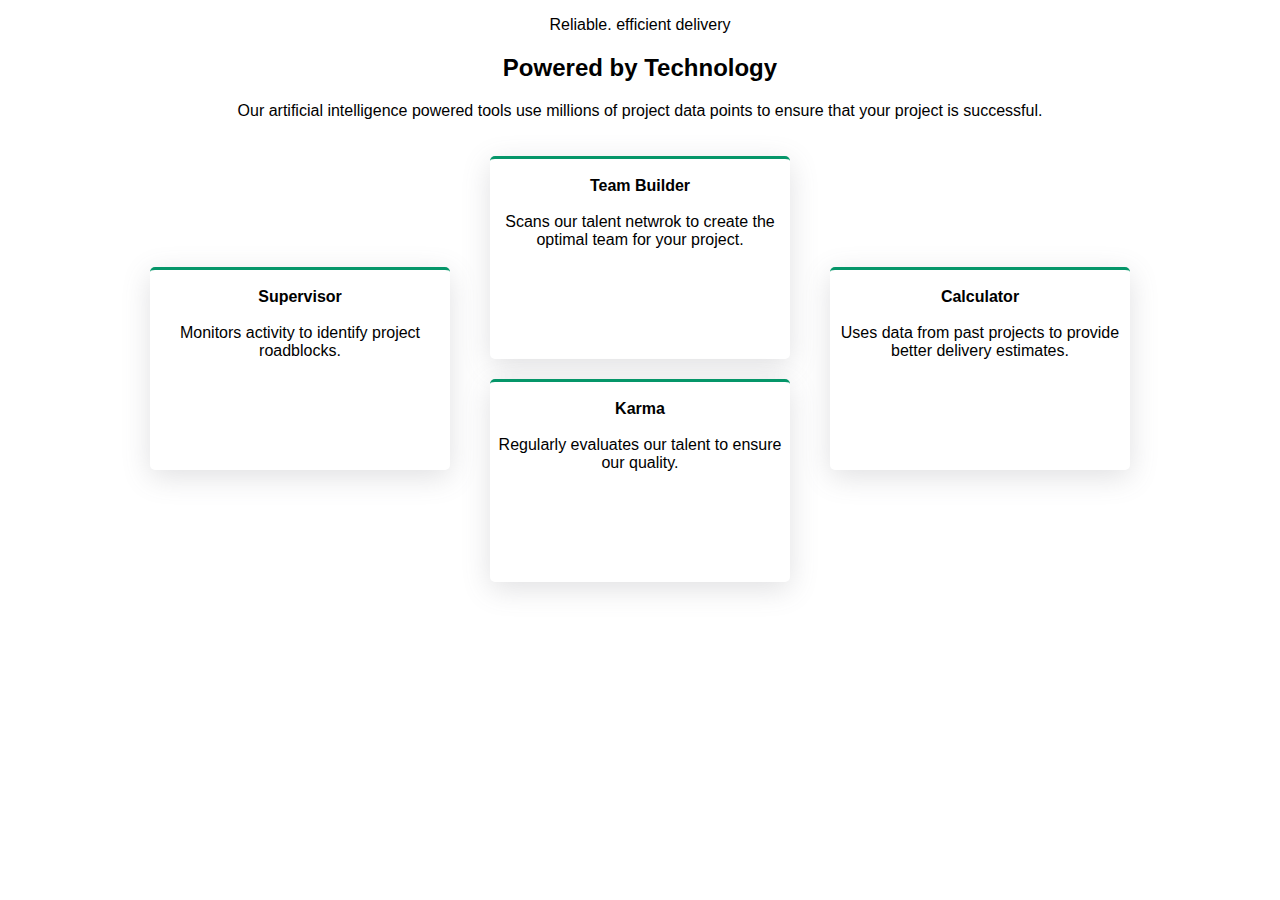
<file: TASK 1/index.html>
<!DOCTYPE html>
<html lang="en">
<head>
    <meta charset="UTF-8">
    <meta http-equiv="X-UA-Compatible" content="IE=edge">
    <meta name="viewport" content="width=device-width, initial-scale=1.0">
    <title>Education 4 ol</title>
    <link rel="stylesheet" href="./style.css">
</head>
<body>
    <p>Reliable. efficient delivery</p>
    <h2>Powered by Technology</h2>
    <p>Our artificial intelligence powered tools use millions of project data points to ensure that your project is successful.</p>
    <div class="flex">
      <div class="h-w-20"><br><b>Supervisor</b><br><br>Monitors activity to identify project roadblocks.</div>
      <div>
        <div class="h-w-20"><br><b>Team Builder</b><br><br>Scans our talent netwrok to create the optimal team for your project.</div>
        <div class="h-w-20"><br><b>Karma</b><br><br>Regularly evaluates our talent to ensure our quality.</div>
        </div>
      <div class="h-w-20"><br><b>Calculator</b><br><br>Uses data from past projects to provide better delivery estimates.</div>
    </div>
</body>
</html>
</file>
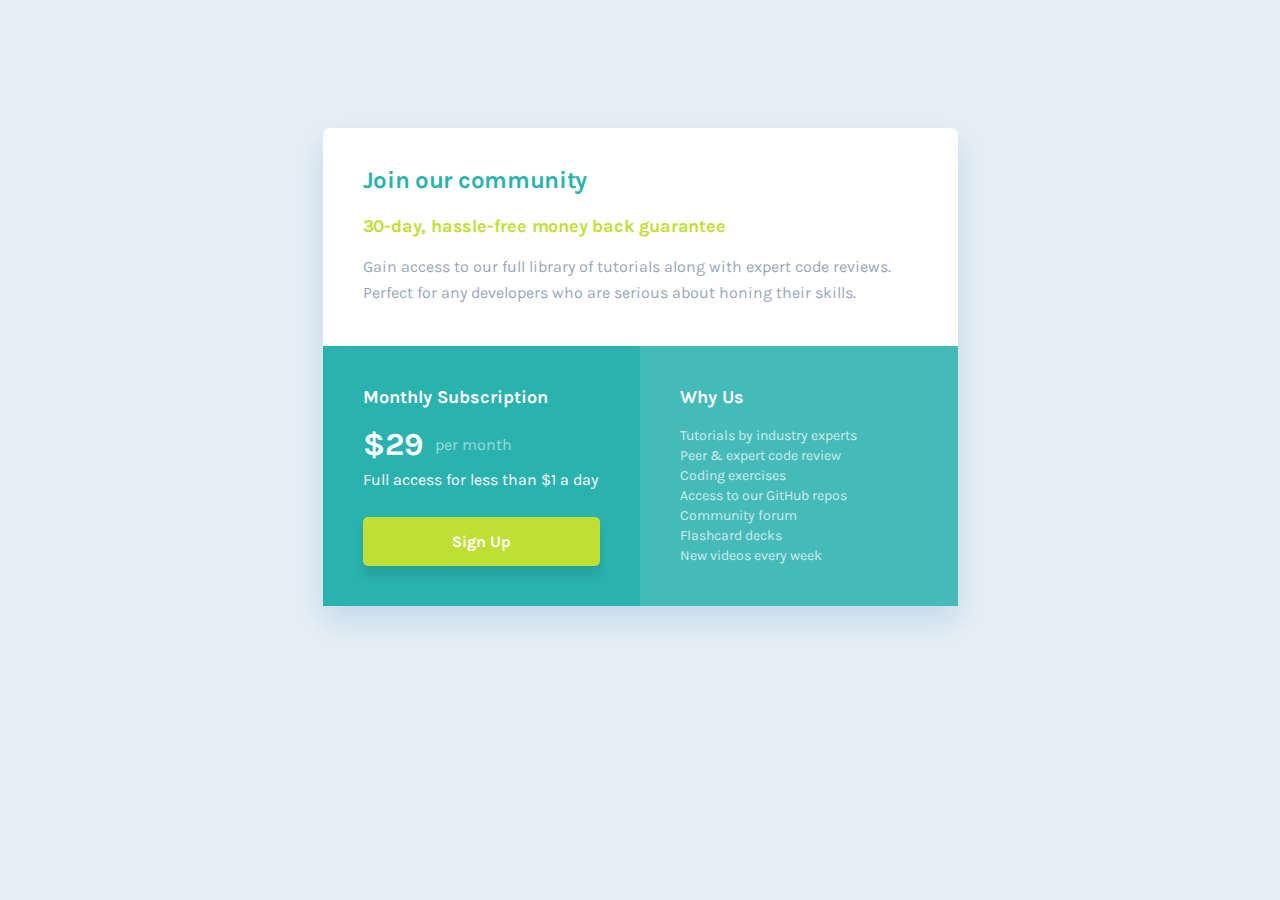
<file: TASK 2/index.html>
<!DOCTYPE html>
<html lang="en">
<head>
  <meta charset="UTF-8">
  <meta name="viewport" content="width=device-width, initial-scale=1.0">
  <link rel="icon" type="image/png" sizes="32x32" href="img/favicon-32x32.png">
  <link rel="stylesheet" href="style.css">
  <title>Single Price Grid Component</title>
</head>
<body>
  
  <main class="card">

    <section class="main-column">
      <h1>Join our community</h1>
      <p class="text-accent">30-day, hassle-free money back guarantee</p>
      <p class="text-light">Gain access to our full library of tutorials along with expert code reviews. 
        Perfect for any developers who are serious about honing their skills.</p>
    </section>

    <section class="two-columns">
      <div class="col-cta">
        <h2>Monthly Subscription</h2>
        <p class="price-text">&dollar;29 <span>per month</span></p>
        <p>Full access for less than &dollar;1 a day</p>
        <a class="btn" href="#">Sign Up</a>
      </div>
      <div class="col-why-us">
        <h3>Why Us</h3>
        <ul>
          <li>Tutorials by industry experts</li>
          <li>Peer &amp; expert code review</li>
          <li>Coding exercises</li>
          <li>Access to our GitHub repos</li>
          <li>Community forum</li>
          <li>Flashcard decks</li>
          <li>New videos every week</li>
        </ul>
      </div>
    </section>

  </main>

</body>
</html>
</file>
<file: TASK 1/style.css>
body {
    font-family: Arial, Helvetica, sans-serif;
    margin: 0px;
    background-image: url('https://www.volcano-run.com/wp-content/uploads/2017/09/schdule-bg-1.jpg');
    background-repeat: no-repeat;
    background-attachment: fixed;  
    background-size: cover;
    height: 100%;
    text-align: center;
}

body p {
    text-align: center;
}

body h2 {
    text-align: center;
}

.h-w-20 {
    height: 200px;
    width: 300px;
    background: white;
    margin: 20px;
    border-top: 3px solid #059669;
    border-radius: 5px;
    box-shadow: rgba(100, 100, 111, 0.2) 0px 7px 29px 0px;
  }

.flex {
    text-align: center;
    display: flex;
    flex-direction: row;
    justify-content: center;
    align-items: center;
  }

  @media (max-width: 1000px) {
    .h-w-20{
      margin: auto;
      height: 200px;
      width: 300px;
      background: white;
      margin-top: 20px;
      border-top: 3px solid #059669;
      border-radius: 5px;
      box-shadow: rgba(100, 100, 111, 0.2) 0px 7px 29px 0px;
    }
    .flex {
      display: initial;
      align-items: center;
      align-content: center;
    }
  }
</file>
<file: TASK 2/style.css>
@import url('https://fonts.googleapis.com/css2?family=Karla:wght@400;700&display=swap');

*{
    box-sizing: border-box;
}

:root {
    --cyan: hsl(179, 62%, 43%);
    --bright-yellow: hsl(71, 73%, 54%);
    --light-gray: hsl(204, 43%, 93%);
    --grayish-blue: hsl(218, 22%, 67%);
}

body {
    margin: 0;
    font-family: 'Karla', sans-serif;
    font-weight: 400;
    font-size: 1rem;
    background-color: var(--light-gray);
    color: #FFFFFF;
}

h1, h2, h3 {
    margin-top: 0;
}

h1, h2, h3, 
.text-accent, 
.price-text {
    font-weight: 700;
}

h2, h3 {
    font-size: 1.125rem;
}

h1 {
    font-size: 1.25rem;
    line-height: 1.5rem;
    color: var(--cyan);
    letter-spacing: -0.3px;
    margin-bottom: 1.5rem;
}

h2 {
    margin-bottom: 1.125rem;
}

.text-accent {
    font-size: .93rem;
    color: var(--bright-yellow);
    letter-spacing: -0.2px;
    line-height: 1.25rem;
}

.text-light {
    color: var(--grayish-blue);
    font-size: .875rem;
    line-height: 1.625rem;
    margin-bottom: 0;
}

.price-text{
    font-size: 2rem;
    line-height: 2.3125rem;
    margin: 0 0 4px;
    display: flex;
}

.price-text span {
    font-weight: 400;
    opacity: 0.5;
    font-size: 1rem;
    line-height: 1.625rem;
    display: inline-block;
    align-self: center;
    margin-left: 11px;
}

.col-cta p:last-of-type {
    margin: 0 0 24px;
    line-height: 1.625rem;
}

.btn {
    display: inline-block;
    background-color: var(--bright-yellow);
    width: 100%;
    padding: 15px 40px;
    color: inherit;
    text-decoration: none;
    text-align: center;
    font-weight: 700;
    border-radius: 5px;
    box-shadow: 0px 10px 10px rgba(0, 0, 0, 0.0973011);
    opacity: 1;
    transform: scale(1);
    transition: opacity 250ms, transform 250ms;
}

.btn:hover, .btn:focus {
    opacity: .9;
    transform: scale(1.03);
}

.card {
    width: 85%;
    max-width: 635px;
    margin: 0 auto;
    margin-top: 4.5rem;
    box-shadow: 0px 15px 30px rgba(0, 81, 171, 0.148847);
}

.main-column {
    background-color: #FFFFFF;
    padding: 1.75rem 1.5rem 2rem;
    border-radius: 5px 5px 0 0;
}

.col-cta {
    background-color: var(--cyan);
    padding: 1.56rem 1.5rem 1.5rem;
}

.col-why-us {
    background-color: var(--cyan);
    opacity: 0.85;
    padding: 1.5rem 1.5rem;
}

ul {
    list-style: none;
    padding: 0;
    margin-bottom: 0;
}

ul > li {
    font-size: 0.875rem;
    line-height: 1.25rem;
    opacity: 0.75;
}

@media (min-width: 530px) {

    .main-column {
        border-radius: 8px 8px 0 0;
    }

    .two-columns {
        display: flex;
    }

    .col-cta, .col-why-us {
        width: 50%;
    }

}

@media (min-width: 700px) {

    .card {
        margin-top: 8rem;
    }

    h1 {
        font-size: 1.5rem;
    }

    .text-accent {
        font-size: 1.125rem;
    }

    .text-light {
        font-size: 1rem;
    }

    .main-column, 
    .col-cta, 
    .col-why-us {
        padding: 2.5rem 2.5rem;
    }
}
</file>
